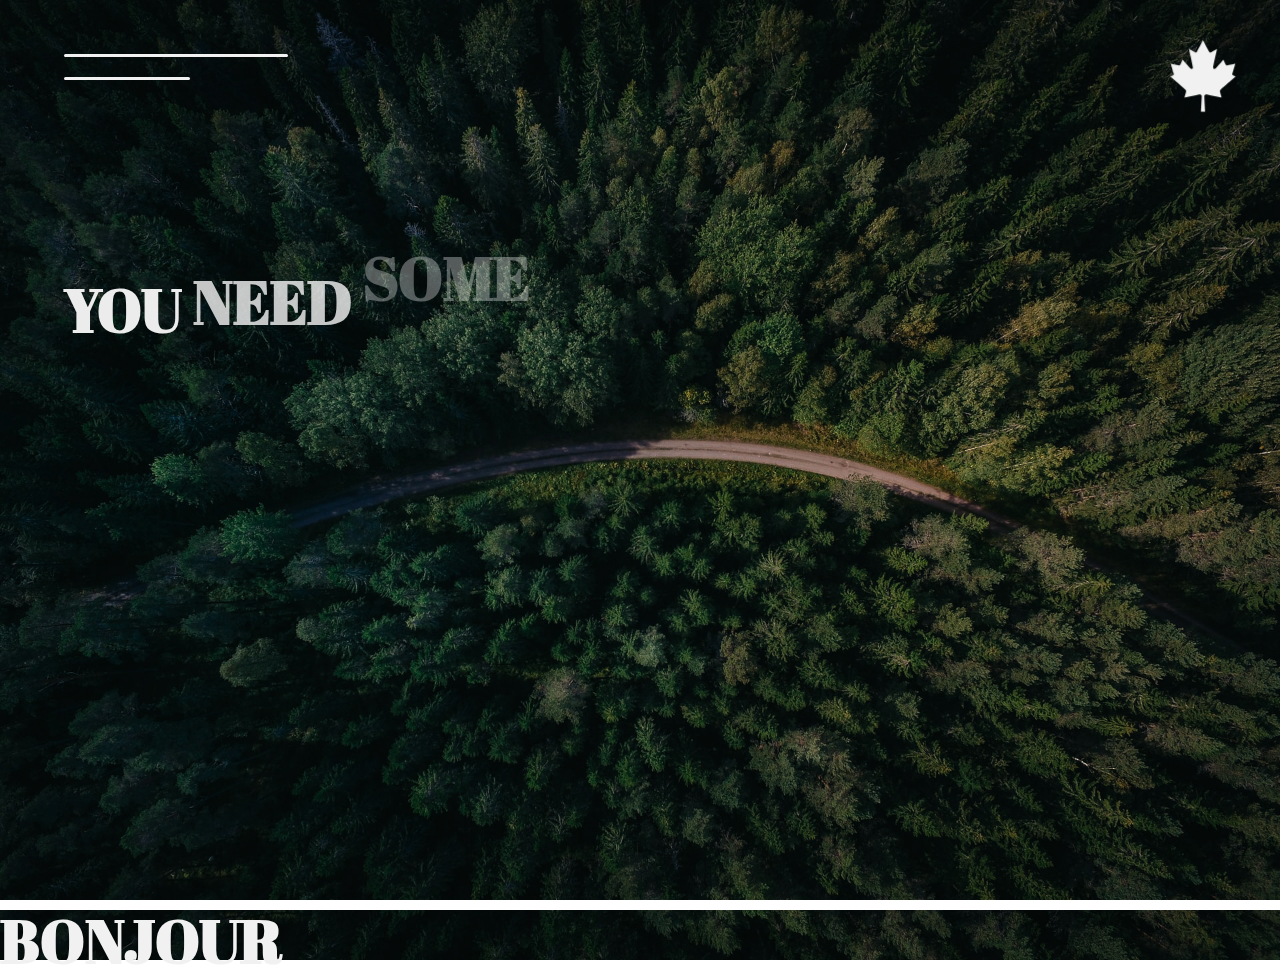
<file: page-acceuil.html>
<!DOCTYPE html>
<html lang="fr">
<head>
	<meta charset="utf-8">
	<meta name="viewport" content="width=device-width, initial-scale=1.0">
	<title>GSAP Accueil</title>
	<link rel="stylesheet" href="style-acceuil.css">
	<link href="https://fonts.googleapis.com/css2?family=Abril+Fatface&display=swap" rel="stylesheet">
	<script src="https://cdnjs.cloudflare.com/ajax/libs/gsap/3.5.1/gsap.min.js" ></script>
	
</head>

<body>
	<div class="lignes">
		<div class="l1"></div>
		<div class="l2"></div>
	</div>
	<div class="container-first">
		<h1><span>You </span><span>need </span><span>some </span><span>reset </span></h1>

		<a href="index.html" class="btn-retour">
    <span class="icone-retour"><ion-icon name="arrow-back-circle"></ion-icon> Retour</span>
</a>

		<div class="container-btns">

			<button class="btn-first b1" onclick="document.location='index.html'">acceuil</button>
			<button class="btn-first b2" onclick="document.location='html.html'">html</button>
		</div>
	</div>

    <img src="canadian-maple-leaf-brands.svg" class="logo">

    <ul class="medias">
    	<li class="bulle" ><img src="insta.svg" class="logo-medias"></li>
    	<li class="bulle" ><img src="fb.svg" class="logo-medias"></li>
    	<li class="bulle" ><img src="yt.svg" class="logo-medias"></li>
    	<li class="bulle" ><img src="github.svg" class="logo-medias"></li>
    </ul>


    <div id="separation">

<h1>Bonjour</h1>

    </div>
     
    <script src="script-acceuil.js"></script>
</body>
</html>
</file>
<file: style-acceuil.css>
*, ::before, ::after {
	box-sizing: border-box;
	margin: 0;
	padding: 0;
}

body {
	background: #333;
	font-family: arial,	Helvetica,	sans-serif;
	height: 100vh;
	background: url('foretlumdown.jpg');
	background-repeat: no-repeat;
	background-size: cover;
	position: relative;
	overflow-x: hidden;
}

.container-first {
	position: absolute;
	top: 30%;
	left: 5%;
}

h1 {
	text-transform: uppercase;
	font-size: 60px;
	color: #f1f1f1;
	font-family: Abril fatface, sans-serif;
}

h1 span {
	position: relative;
}

.container-btns {
	position: relative;
	top: 50PX;
}

.btn-first {
	border: 2px solid #f1f1f1;
	outline: none;
	background: transparent;
	font-size: 30px;
	padding: 20px;
	width: 300px;
	color: #f1f1f1;
	cursor: pointer;
}

.btn-first:nth-child(1) {
	margin-right: 30px;
}

.btn-first:hover {
	transition: all 0.3s ease-in-out;
	background: #f1f1f1;
	color: #333;
}

.lignes {
	position: absolute;
	top: 6%;
	left: 5%;
}

.l1 {
	width: 250px;
	height: 3px;
	background: #f1f1f1;
	border-radius: 5px;
}

.l2 {
	width: 140px;
	height: 3px;
	background: #f1f1f1;
	border-radius: 5px;
	position: relative;
	top: 20px;
}

.logo {
	position: absolute;
	right: 2.9%;
	top: 4%;
	widht: 80px;
	height: 80px;
	cursor: pointer;
}

.medias {
	list-style-type: none;
    position: absolute;
    right: 3.3%;
    top: 50%;
    transform: translateY(-50%);
    display: flex;
    justify-content: center;
    align-self: center;
    flex-direction: column;
}

.bulle {
	width: 60px;
	height: 60px;
	border-radius: 50%;
	border: 1px solid #f1f1f1;
	display: flex;
	justify-content: center;
	align-items: center;
	margin: 10px 0;
	background: #f1f1f1;
	cursor: pointer;
	position: relative;
}

.logo-medias {
	widows: 40px;
	height: 40px;
}


/* Ajout d'un style pour les liens */
a {
    text-decoration: none;
    color: #000; /* Couleur du texte */
    font-size: 18px; /* Taille de la police */
    line-height: 24px; /* Espacement entre les lignes */
}

/* Ajout d'un style pour les boutons */
.btn-retour {
	position: relative;
	top: -225PX;
	right: -150px;
	outline: none;
	background: transparent;
	font-size: 25px;
	padding: 20px;
	width: 300px;
	color: #f1f1f1;
	cursor: pointer;
	margin-right: 30px;

}

/*... autres styles ...*/

/* Ajoutez une nouvelle section avec un id unique */
#section2 {
    position: relative;
    top: 100vh; /* Affiche la section 100% de la hauteur de la fenêtre */
    position: relative;
    top: 100vh; /* Affiche la section 100% de la hauteur de la fenêtre */
    padding-top: 2px; /* Ajoute un espacement supplémentaire pour éviter que la barre de séparation ne chevauche le contenu */
	}


/*... autres styles ...*/

/* Ajoutez des styles pour la barre de séparation */
#separation {
    position: absolute;
    width: 100%;
    height: 10px; /* Largeur de la barre de séparation */
    background-color: #fff; /* Couleur de la barre de séparation */
    top: 100vh; /* Positionne la barre de séparation en bas de la première section */
}
</file>
